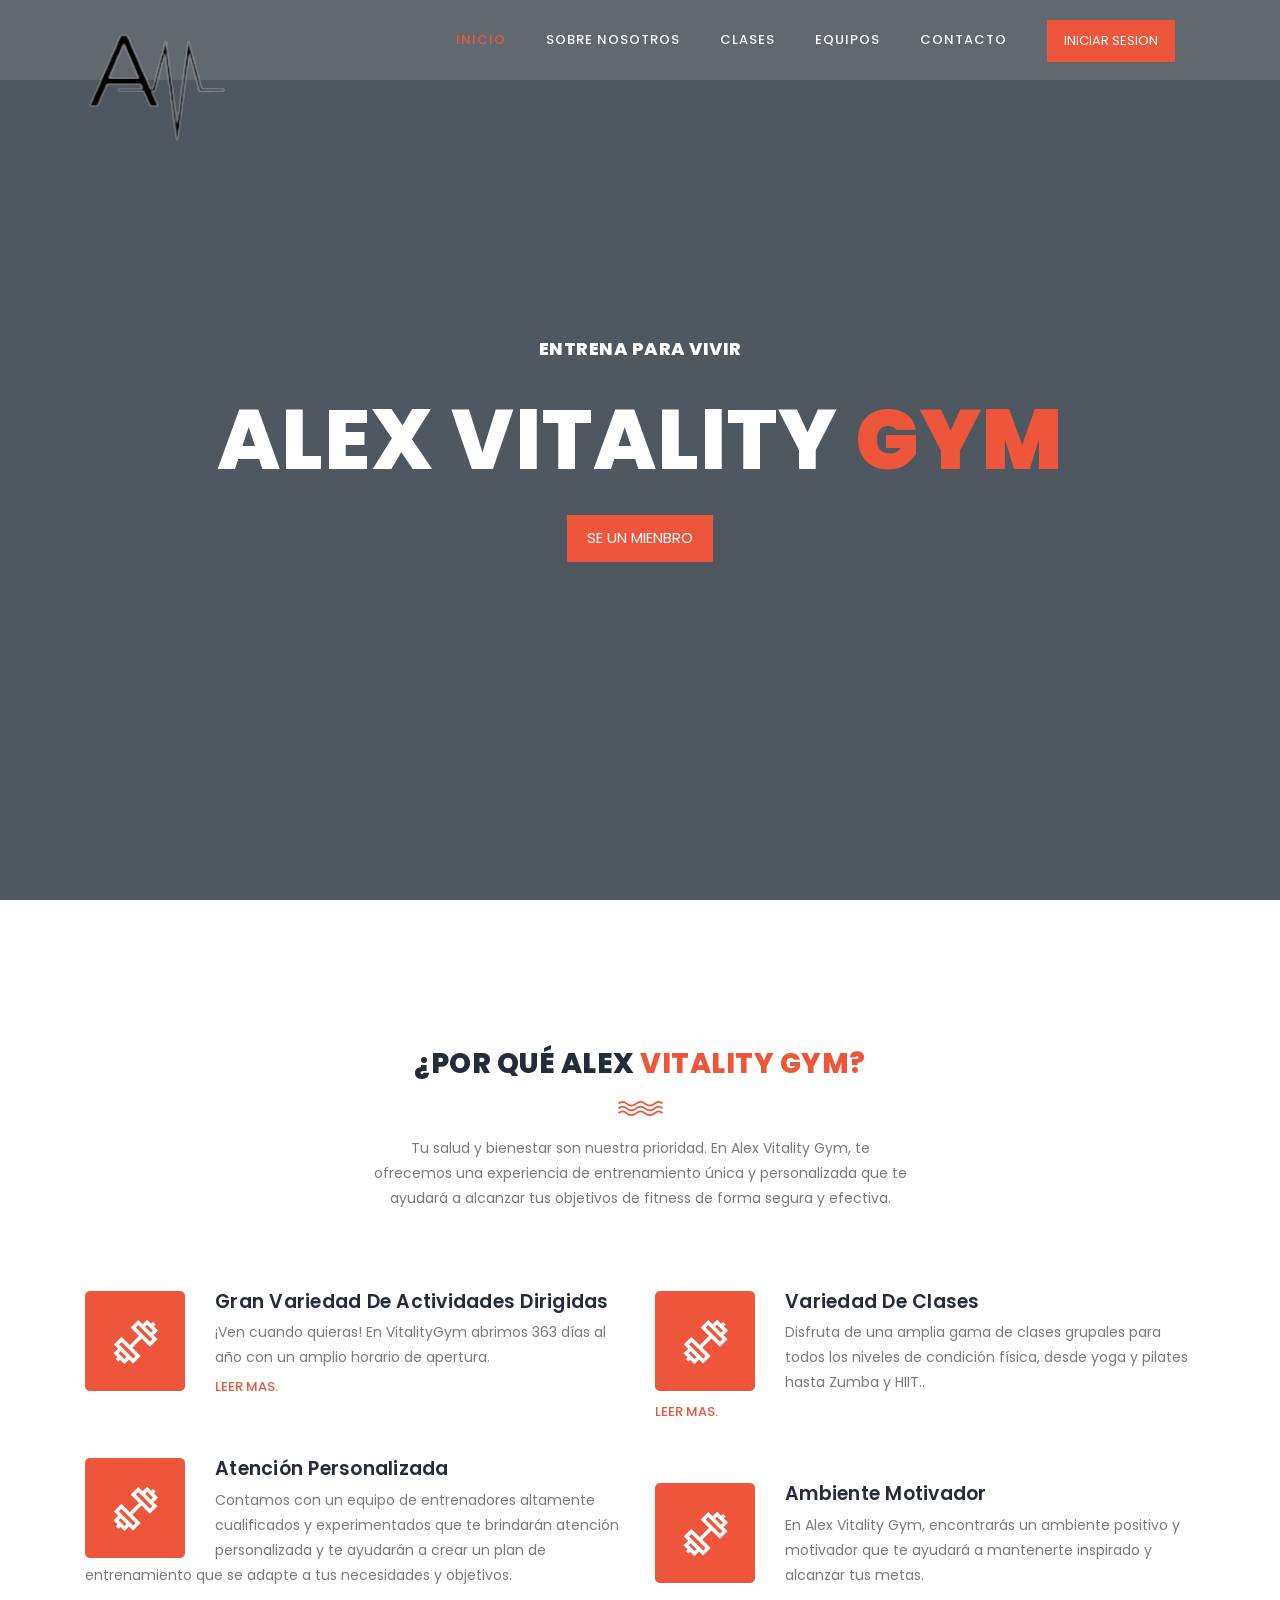
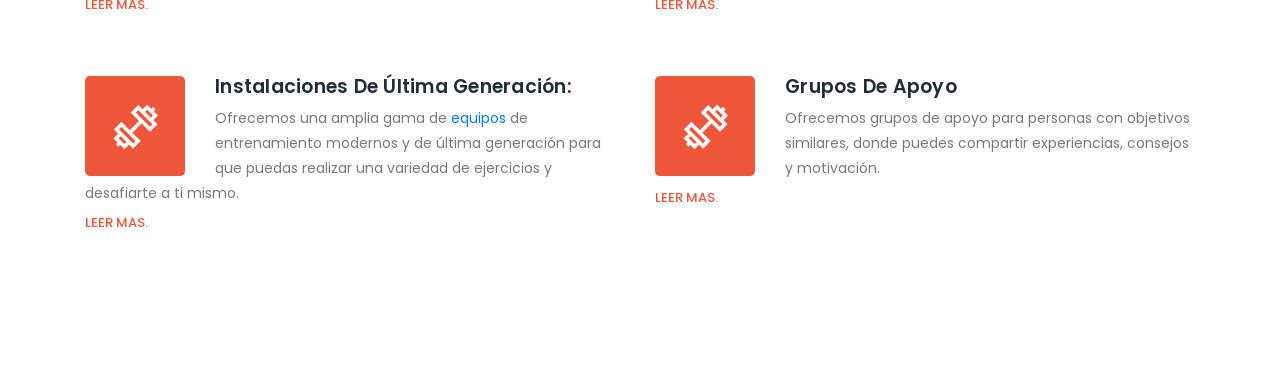
<file: index.html>
<!DOCTYPE html>
<html lang="en">

  <head>

    <meta charset="utf-8">
    <meta name="viewport" content="width=device-width, initial-scale=1, shrink-to-fit=no">
    <meta name="description" content="">
    <meta name="author" content="">
    <link href="https://fonts.googleapis.com/css?family=Poppins:100,100i,200,200i,300,300i,400,400i,500,500i,600,600i,700,700i,800,800i,900,900i&display=swap" rel="stylesheet">

    <title>AlexVitalityGym</title>

    <link rel="stylesheet" type="text/css" href="assets/css/bootstrap.min.css">

    <link rel="stylesheet" type="text/css" href="assets/css/font-awesome.css">

    <link rel="stylesheet" href="assets/css/templatemo-training-studio.css">

    </head>
    
    <body>
    
    <!-- ***** Preloader Start ***** -->
    <div id="js-preloader" class="js-preloader">
      <div class="preloader-inner">
        <span class="dot"></span>
        <div class="dots">
          <span></span>
          <span></span>
          <span></span>
        </div>
      </div>
    </div>
    <!-- ***** Preloader End ***** -->
    
    
    <!-- ***** Header Area Start ***** -->
    <header class="header-area header-sticky">
        <div class="container">
            <div class="row">
                <div class="col-12">
                    <nav class="main-nav">
                        <!-- ***** Logo Start ***** -->
                        <img src="assets/images/logo.png" class="logo w-20" alt="">
                     
                        <ul class="nav">
                            <li class="scroll-to-section"><a href="#top" class="active">Inicio</a></li>
                            <li id="profileButton" class="scroll-to-section" style="display: none;"><a href="userprofile.html">Mi Perfil</a></li>
                            <li class="scroll-to-section"><a href="#features">Sobre nosotros</a></li>
                            <li class="scroll-to-section"><a href="#our-classes">Clases</a></li>
                            <li class="scroll-to-section"><a href="#schedule">Equipos</a></li>
                            <li class="scroll-to-section"><a href="#contact-us">Contacto</a></li> 
                            <li id="loginButton"  class="main-button"><a href="view/login.html">Iniciar sesion</a></li>
                        </ul>        
                        <a class='menu-trigger'>
                            <span>Menu</span>
                        </a>
                        <!-- ***** Menu End ***** -->
                    </nav>
                </div>
            </div>
        </div>
    </header>
    <!-- ***** Header Area End ***** -->

    <!-- ***** Main Banner Area Start ***** -->
    <div class="main-banner" id="top">
        <video autoplay muted loop id="bg-video">
            <source src="assets/images/gym-video.mp4" type="video/mp4" />
        </video>

        <div class="video-overlay header-text">
            <div class="caption">
                <h6>Entrena para vivir</h6>
                <h2>Alex vitality <em>gym</em></h2>
                <div class="main-button scroll-to-section">
                    <a href="#features">Se un mienbro</a>
                </div>
            </div>
        </div>
    </div>
    <!-- ***** Main Banner Area End ***** -->

    <!-- ***** Features Item Start ***** -->
    <section class="section" id="features">
        <div class="container">
            <div class="row">
                <div class="col-lg-6 offset-lg-3">
                    <div class="section-heading">
                        <h2>¿Por qué Alex
                            <em>Vitality Gym?</em></h2>
                        <img src="assets/images/line-dec.png" alt="waves">
                        <p>Tu salud y bienestar son nuestra prioridad. En Alex Vitality Gym, te ofrecemos una experiencia de entrenamiento única y personalizada que te ayudará a alcanzar tus objetivos de fitness de forma segura y efectiva.</p>
                    </div>
                </div>
                <div class="col-lg-6">
                    <ul class="features-items">
                        <li class="feature-item">
                            <div class="left-icon">
                                <img src="assets/images/features-first-icon.png" alt="First One">
                            </div>
                            <div class="right-content">
                                <h4>Gran variedad de actividades dirigidas</h4>
                                <p>¡Ven cuando quieras! En VitalityGym abrimos 363 días al año con un amplio horario de apertura.</p>
                                <a href="#" class="text-button">Leer mas.</a>
                            </div>
                        </li>
                        <li class="feature-item">
                            <div class="left-icon">
                                <img src="assets/images/features-first-icon.png" alt="second one">
                            </div>
                            <div class="right-content">
                                <h4>Atención personalizada</h4>
                                <p>Contamos con un equipo de entrenadores altamente cualificados y experimentados que te brindarán atención personalizada y te ayudarán a crear un plan de entrenamiento que se adapte a tus necesidades y objetivos.</p>
                                <a href="#" class="text-button">Leer mas.</a>
                            </div>
                        </li>
                        <li class="feature-item">
                            <div class="left-icon">
                                <img src="assets/images/features-first-icon.png" alt="third gym training">
                            </div>
                            <div class="right-content">
                                <h4>Instalaciones de última generación:</h4>
                                <p>Ofrecemos una amplia gama de <a rel="nofollow" href="https://www.pexels.com" target="_blank">equipos</a>  de entrenamiento modernos y de última generación para que puedas realizar una variedad de ejercicios y desafiarte a ti mismo.</p>
                                <a href="#" class="text-button">Leer mas.</a>
                            </div>
                        </li>
                    </ul>
                </div>
                <div class="col-lg-6">
                    <ul class="features-items">
                        <li class="feature-item">
                            <div class="left-icon">
                                <img src="assets/images/features-first-icon.png" alt="fourth muscle">
                            </div>
                            <div class="right-content">
                                <h4>Variedad de clases</h4>
                                <p>Disfruta de una amplia gama de clases grupales para todos los niveles de condición física, desde yoga y pilates hasta Zumba y HIIT..</p>
                                <a href="#" class="text-button">Leer mas.</a>
                            </div>
                        </li>
                        <li class="feature-item">
                            <div class="left-icon">
                                <img src="assets/images/features-first-icon.png" alt="training fifth">
                            </div>
                            <div class="right-content">
                                <h4>Ambiente motivador</h4>
                                <p>En Alex Vitality Gym, encontrarás un ambiente positivo y motivador que te ayudará a mantenerte inspirado y alcanzar tus metas.</p>
                                <a href="#" class="text-button">Leer mas.</a>
                            </div>
                        </li>
                        <li class="feature-item">
                            <div class="left-icon">
                                <img src="assets/images/features-first-icon.png" alt="gym training">
                            </div>
                            <div class="right-content">
                                <h4>Grupos de apoyo</h4>
                                <p>Ofrecemos grupos de apoyo para personas con objetivos similares, donde puedes compartir experiencias, consejos y motivación.</p>
                                <a href="#" class="text-button">Leer mas.</a>
                            </div>
                        </li>
                    </ul>
                </div>
            </div>
        </div>
    </section>
    <!-- ***** Features Item End ***** -->


    <!-- jQuery -->
    <script src="assets/js/jquery-2.1.0.min.js"></script>

    <!-- Bootstrap -->
    <script src="assets/js/popper.js"></script>
    <script src="assets/js/bootstrap.min.js"></script>

    <!-- Plugins -->
    <script src="assets/js/scrollreveal.min.js"></script>
    <script src="assets/js/waypoints.min.js"></script>
    <script src="assets/js/jquery.counterup.min.js"></script>
    <script src="assets/js/imgfix.min.js"></script> 
    <script src="assets/js/mixitup.js"></script> 
    <script src="assets/js/accordions.js"></script>
    
    <!-- Global Init -->
    <script src="assets/js/custom.js"></script>
    <script>
        document.addEventListener('DOMContentLoaded', function () {
            // Verifica si el usuario está registrado
            const usuarioRegistrado = localStorage.getItem('usuarioRegistrado');
        
            if (usuarioRegistrado === 'true') {
                // Usuario registrado, muestra el botón "Mi Perfil"
                document.getElementById('profileButton').style.display = 'block';
                document.getElementById('loginButton').style.display = 'none';

            }
        });
    </script>
  </body>
</html>
</file>
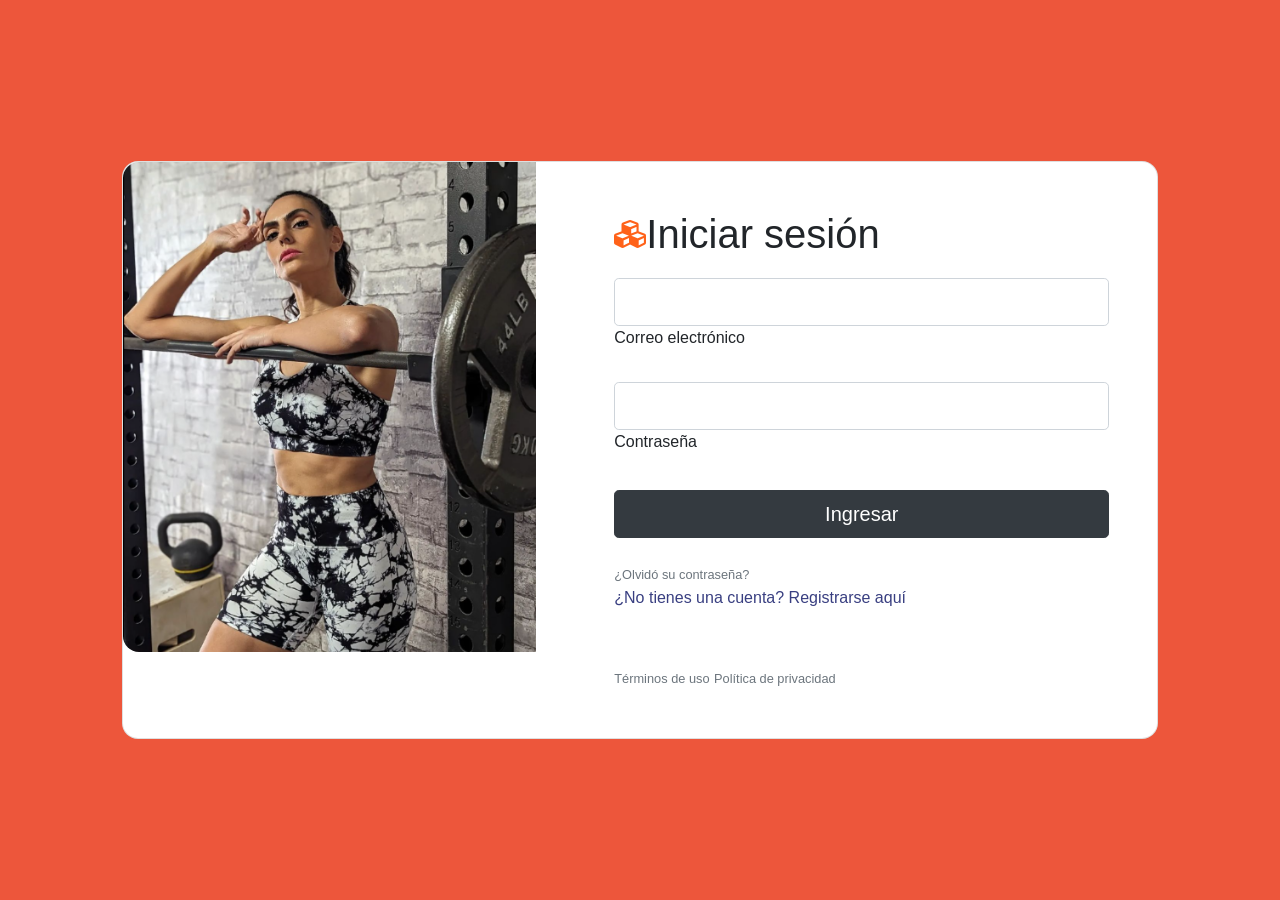
<file: view/login.html>
<!DOCTYPE html>
<html lang="en">
<head>
    <meta charset="UTF-8">
    <meta name="viewport" content="width=device-width, initial-scale=1.0">
    <link rel="stylesheet" type="text/css" href="../assets/css/bootstrap.min.css">

    <!-- Asegúrate de tener la librería Font Awesome cargada -->
    <link rel="stylesheet" href="https://cdnjs.cloudflare.com/ajax/libs/font-awesome/5.15.2/css/all.min.css">
    <title>Iniciar sesión</title>
</head>
<body>
  <section class="vh-100" style="background-color: #ed563b;">
      <div class="container-fluid py-5 h-100">
          <div class="row d-flex justify-content-center align-items-center h-100">
              <div class="col col-xl-10">
                  <div class="card" style="border-radius: 1rem;">
                      <div class="row g-0">
                          <div class="col-md-6 col-lg-5 d-none d-md-block">
                              <img src="../assets/images/login.png" alt="login form" class="img-fluid" style="border-radius: 1rem 0 0 1rem;" />
                          </div>
                          <div class="col-md-6 col-lg-7 d-flex align-items-center">
                              <div class="card-body p-4 p-lg-5 text-black">
                                <form id="loginForm" action="/login" method="post">

                                      <div class="d-flex align-items-center mb-3 pb-1">
                                          <i class="fas fa-cubes fa-2x me-3" style="color: #ff6219;"></i>
                                          <span class="h1 fw-bold mb-0">Iniciar sesión</span>
                                      </div>

                                      <div class="form-outline mb-4">
                                        <input type="email" class="form-control form-control-lg" name="correo" />
                                          <label class="form-label" >Correo electrónico</label>
                                      </div>

                                      <div class="form-outline mb-4">
                                        <input type="password"  class="form-control form-control-lg" name="contrasena" />
                                          <label class="form-label" >Contraseña</label>
                                      </div>
                                      <div class="pt-1 mb-4">
                                        <button class="btn btn-dark btn-lg btn-block" type="submit">Ingresar</button>
                                    </div>

                                    <!-- Mostrar mensajes de error -->
                                    <div id="errorMessageContainer">
                                        <p id="errorMessage" style="color: red;"></p>
                                    </div>

                                    <a class="small text-muted" href="#!">¿Olvidó su contraseña?</a>
                                    <p class="mb-5 pb-lg-2" style="color: #393f81;">¿No tienes una cuenta? <a href="./register.html" style="color: #393f81;">Registrarse aquí </a></p>
                                    <a href="#!" class="small text-muted">Términos de uso</a>
                                    <a href="#!" class="small text-muted">Política de privacidad</a>
                                  </form>
                              </div>
                          </div>
                      </div>
                  </div>
              </div>
          </div>
      </div>
  </section>

  <!-- Mueve el script al final del cuerpo del documento -->

    <!-- Mueve el script al final del cuerpo del documento -->
    <!-- Mueve el script al final del cuerpo del documento -->
    <script>
        const form = document.getElementById('loginForm');
        const errorMessageElement = document.getElementById('errorMessage');
        const errorMessageContainer = document.getElementById('errorMessageContainer');

        form.addEventListener('submit', function (event) {
            event.preventDefault();

            const formData = new FormData(form);


            fetch('/login', {
                method: 'POST',
                body: new URLSearchParams(formData),
                headers: {
                    'Content-Type': 'application/x-www-form-urlencoded',
                },
            })
            .then(function(response) {
                if (response.ok) {
                    // Usuario autenticado correctamente
                    window.location.href = '../index.html'; // Redirige a la página principal
                    localStorage.setItem('usuarioRegistrado', 'true');
                } else {
                    // Muestra el mensaje de error en el área designada
                    return response.json(); // Espera un objeto JSON en lugar de texto
                }
            })
            .then(function(errorObject) {
                if (errorObject && errorObject.error) {
                    errorMessageElement.innerText = errorObject.error;
                    errorMessageContainer.style.display = 'block'; // Muestra el contenedor de mensaje de error
                }
            })
            .catch(function(error) {
                console.error('Error en la solicitud:', error);
            });

        });
    </script>

</body>
</html>
</file>
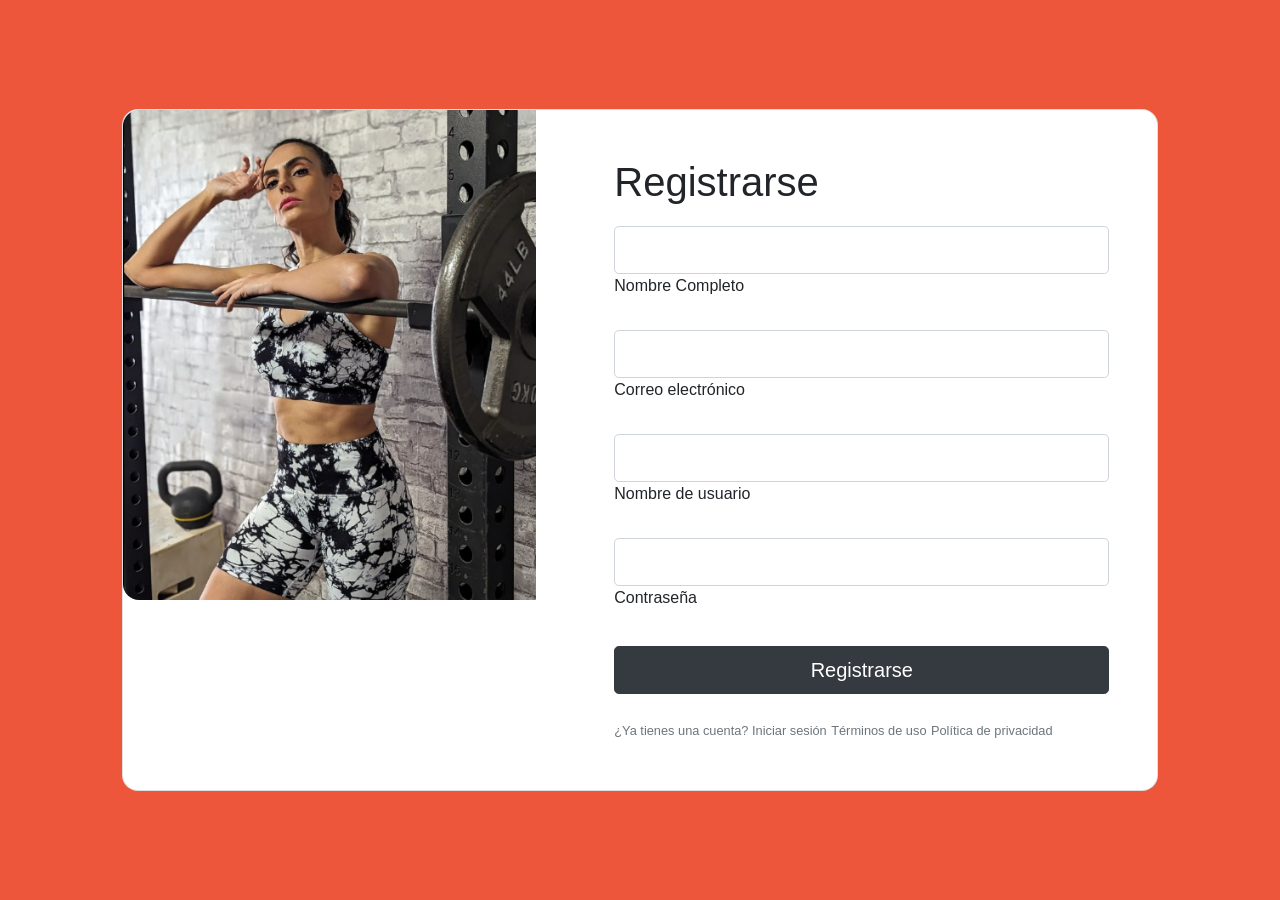
<file: view/register.html>
<!DOCTYPE html>
<html lang="en">
<head>
    <meta charset="UTF-8">
    <meta name="viewport" content="width=device-width, initial-scale=1.0">
    <link rel="stylesheet" type="text/css" href="../assets/css/bootstrap.min.css">
    <link rel="stylesheet" href="../assets/css/register.css">
    <title>Registro</title>
</head>
<body>
    <section class="vh-100" style="background-color: #ed563b;">
        <div class="container-fluid py-5 h-100">
            <div class="row d-flex justify-content-center align-items-center h-100">
                <div class="col col-xl-10">
                    <div class="card" style="border-radius: 1rem;">
                        <div class="row g-0">
                            <div class="col-md-6 col-lg-5 d-none d-md-block">
                                <img src="/assets/images/login.png" alt="login form" class="img-fluid" style="border-radius: 1rem 0 0 1rem;" />
                            </div>
                            <div class="col-md-6 col-lg-7 d-flex align-items-center">
                                <div class="card-body p-4 p-lg-5 text-black">
                                    <form id="registroForm" action="/register" method="post">
                                        <div class="d-flex align-items-center mb-3 pb-1">
                                            <i class="fas fa-cubes fa-2x me-3" style="color: #ff6219;"></i>
                                            <span class="h1 fw-bold mb-0">Registrarse</span>
                                        </div>
                                        <div class="form-outline mb-4">
                                            <input type="text" id="nombreCompleto" class="form-control form-control-lg" name="nombreCompleto" />
                                            <label class="form-label" for="nombreCompleto">Nombre Completo</label>
                                        </div>
                                        <div class="form-outline mb-4">
                                            <input type="email" id="correo" class="form-control form-control-lg" name="correo" />
                                            <label class="form-label" for="correo">Correo electrónico</label>
                                        </div>
                                        <div class="form-outline mb-4">
                                            <input type="text" id="usuario" class="form-control form-control-lg" name="usuario" />
                                            <label class="form-label" for="usuario">Nombre de usuario</label>
                                        </div>
                                        <div class="form-outline mb-4">
                                            <input type="password" id="contrasena" class="form-control form-control-lg" name="contrasena" />
                                            <label class="form-label" for="contrasena">Contraseña</label>
                                        </div>
                                        <div class="pt-1 mb-4">
                                            <button class="btn btn-dark btn-lg btn-block" type="submit">Registrarse</button>
                                        </div>
                                        <a class="small text-muted" href="#!">¿Ya tienes una cuenta? Iniciar sesión</a>
                                        <a href="#!" class="small text-muted">Términos de uso</a>
                                        <a href="#!" class="small text-muted">Política de privacidad</a>
                                    </form>
                                </div>
                            </div>
                        </div>
                    </div>
                </div>
            </div>
        </div>
    </section>


    <script>
        document.addEventListener('DOMContentLoaded', function () {
            const form = document.getElementById('registroForm');

            form.addEventListener('submit', function (event) {
                const errorMessages = document.querySelectorAll('.error-message');
                errorMessages.forEach(message => message.textContent = '');

                // Validar nombre completo
                const nombreCompletoInput = document.getElementById('nombreCompleto');
                if (nombreCompletoInput.value.trim() === '') {
                    displayErrorMessage(nombreCompletoInput, 'Por favor, ingresa tu nombre completo.');
                    event.preventDefault();
                    return;
                }

                // Validar correo electrónico
                const correoInput = document.getElementById('correo');
                const correoRegex = /^[^\s@]+@[^\s@]+\.[^\s@]+$/;
                if (!correoRegex.test(correoInput.value)) {
                    displayErrorMessage(correoInput, 'Por favor, ingresa un correo electrónico válido.');
                    event.preventDefault();
                    return;
                }

                // Validar nombre de usuario
                const usuarioInput = document.getElementById('usuario');
                if (usuarioInput.value.trim() === '') {
                    displayErrorMessage(usuarioInput, 'Por favor, ingresa un nombre de usuario.');
                    event.preventDefault();
                    return;
                }

                // Validar contraseña
                const contrasenaInput = document.getElementById('contrasena');
                if (contrasenaInput.value.trim() === '') {
                    displayErrorMessage(contrasenaInput, 'Por favor, ingresa una contraseña.');
                    event.preventDefault();
                    return;
                }
            });

            function displayErrorMessage(inputElement, errorMessage) {
                // Crear un elemento de mensaje de error
                const messageElement = document.createElement('div');
                messageElement.textContent = errorMessage;
                messageElement.classList.add('error-message');

                // Insertar el mensaje de error después del campo de entrada
                inputElement.parentNode.insertBefore(messageElement, inputElement.nextSibling);
            }


            document.getElementById('registroForm').addEventListener('submit', function (event) {
                console.log('Formulario de registro enviado');
                // Lógica de validación y envío de datos
            });
        });
    </script>
</body>
</html>
</file>
<file: assets/css/templatemo-training-studio.css>
/*

TemplateMo 548 Training Studio

https://templatemo.com/tm-548-training-studio

*/

/* ---------------------------------------------
Table of contents
------------------------------------------------
01. font & reset css
02. reset
03. global styles
04. header
05. banner
06. features
07. testimonials
08. contact
09. footer
10. preloader
11. search
12. portfolio

--------------------------------------------- */
/* 
---------------------------------------------
font & reset css
--------------------------------------------- 
*/
@import url("https://fonts.googleapis.com/css?family=Poppins:100,100i,200,200i,300,300i,400,400i,500,500i,600,600i,700,700i,800,800i,900,900i");
/* 
---------------------------------------------
reset
--------------------------------------------- 
*/
html, body, div, span, applet, object, iframe, h1, h2, h3, h4, h5, h6, p, blockquote, div
pre, a, abbr, acronym, address, big, cite, code, del, dfn, em, font, img, ins, kbd, q,
s, samp, small, strike, strong, sub, sup, tt, var, b, u, i, center, dl, dt, dd, ol, ul, li,
figure, header, nav, section, article, aside, footer, figcaption {
  margin: 0;
  padding: 0;
  border: 0;
  outline: 0;
}

.clearfix:after {
  content: ".";
  display: block;
  clear: both;
  visibility: hidden;
  line-height: 0;
  height: 0;
}

.clearfix {
  display: inline-block;
}

html[xmlns] .clearfix {
  display: block;
}

* html .clearfix {
  height: 1%;
}

ul, li {
  padding: 0;
  margin: 0;
  list-style: none;
}

header, nav, section, article, aside, footer, hgroup {
  display: block;
}

* {
  box-sizing: border-box;
}

html, body {
  font-family: 'Poppins', sans-serif;
  font-weight: 400;
  background-color: #fff;
  font-size: 16px;
  -ms-text-size-adjust: 100%;
  -webkit-font-smoothing: antialiased;
  -moz-osx-font-smoothing: grayscale;
}

a {
  text-decoration: none !important;
}

h1, h2, h3, h4, h5, h6 {
  margin-top: 0px;
  margin-bottom: 0px;
}

ul {
  margin-bottom: 0px;
}

p {
  font-size: 14px;
  line-height: 25px;
  color: #7a7a7a;
}

/* 
---------------------------------------------
global styles
--------------------------------------------- 
*/
html,
body {
  background: #fff;
  font-family: 'Poppins', sans-serif;
}

::selection {
  background: #ed563b;
  color: #fff;
}

::-moz-selection {
  background: #ed563b;
  color: #fff;
}

@media (max-width: 991px) {
  html, body {
    overflow-x: hidden;
  }
  .mobile-top-fix {
    margin-top: 30px;
    margin-bottom: 0px;
  }
  .mobile-bottom-fix {
    margin-bottom: 30px;
  }
  .mobile-bottom-fix-big {
    margin-bottom: 60px;
  }
}

.section-heading {
  text-align: center;
  margin-top: 140px;
  margin-bottom: 80px;
}

.section-heading h2 {
  font-size: 28px;
  font-weight: 800;
  color: #232d39;
  text-transform: uppercase;
  letter-spacing: 0.5px;
  margin-top: 0px;
  margin-bottom: 0px;
}

.section-heading h2 em {
  font-style: normal;
  color: #ed563b;
}

.section-heading img {
  margin: 20px auto;
}

.dark-bg h2 {
  color: #fff;
}

.dark-bg p {
  color: #fff;
}

.main-button a {
  display: inline-block;
  font-size: 15px;
  padding: 12px 20px;
  background-color: #ed563b;
  color: #fff;
  text-align: center;
  font-weight: 400;
  text-transform: uppercase;
  transition: all .3s;
}

.main-button a:hover {
  background-color: #f9735b;
}


/* 
---------------------------------------------
header
--------------------------------------------- 
*/

.background-header {
  background: rgba(250,250,250,0.99) !important;
  height: 80px!important;
  position: fixed!important;
  top: 0px;
  left: 0px;
  right: 0px;
  box-shadow: 0px 0px 10px rgba(0,0,0,0.15)!important;
}

.background-header .logo,
.background-header .main-nav .nav li a {
  color: #232d39!important;
}

.background-header .main-nav .nav li:last-child a {
  color: #fff !important;
}

.background-header .main-nav .nav li:last-child a:hover {
  color: #fff!important;
}

.background-header .main-nav .nav li:hover a {
  color: #ed563b!important;
}

.background-header .nav li a.active {
  color: #ed563b!important;
}

.header-area {
  position: absolute;
  top: 0px;
  left: 0px;
  right: 0px;
  z-index: 100;
  height: 80px;
  background: rgba(250,250,250,0.1);
  -webkit-transition: all .5s ease 0s;
  -moz-transition: all .5s ease 0s;
  -o-transition: all .5s ease 0s;
  transition: all .5s ease 0s;
}

.header-area .main-nav {
  min-height: 80px;
  background: transparent;
}

.header-area .main-nav .logo {
  line-height: 80px;
  color: #fff;
  font-size: 32px;
  font-weight: 800;
  text-transform: uppercase;
  float: left;
  -webkit-transition: all 0.3s ease 0s;
  -moz-transition: all 0.3s ease 0s;
  -o-transition: all 0.3s ease 0s;
  transition: all 0.3s ease 0s;
}

.header-area .main-nav .logo em {
  font-style: normal;
  color: #ed563b;
  font-weight: 900;
}

.header-area .main-nav .nav {
  float: right;
  margin-top: 27px;
  margin-right: 0px;
  background-color: transparent;
  -webkit-transition: all 0.3s ease 0s;
  -moz-transition: all 0.3s ease 0s;
  -o-transition: all 0.3s ease 0s;
  transition: all 0.3s ease 0s;
  position: relative;
  z-index: 999;
}

.header-area .main-nav .nav li {
  padding-left: 20px;
  padding-right: 20px;
}

.header-area .main-nav .nav li a {
  display: block;
  font-weight: 500;
  font-size: 13px;
  color: #7a7a7a;
  text-transform: uppercase;
  -webkit-transition: all 0.3s ease 0s;
  -moz-transition: all 0.3s ease 0s;
  -o-transition: all 0.3s ease 0s;
  transition: all 0.3s ease 0s;
  height: 40px;
  line-height: 40px;
  border: transparent;
  letter-spacing: 1px;
}

.header-area .main-nav .nav li a {
  color: #fff;
}

.header-area .main-nav .nav li:last-child a {
  display: inline-block;
  font-size: 13px;
  padding: 11px 17px;
  background-color: #ed563b;
  color: #fff;
  text-align: center;
  font-weight: 400;
  letter-spacing: 0px;
  text-transform: uppercase;
  transition: all .3s;
  height: auto;
  line-height: 20px;
}

.header-area .main-nav .nav li:last-child a:hover {
  background-color: #f9735b;
  opacity: 1;
}

.header-area .main-nav .nav li:hover a,
.header-area .main-nav .nav li a.active {
  color: #ed563b!important;
  opacity: 1;
}

.background-header .main-nav .nav li:hover a,
.background-header .main-nav .nav li a.active {
  color: #ed563b!important;
  opacity: 1;
}

.header-area .main-nav .menu-trigger {
  cursor: pointer;
  display: block;
  position: absolute;
  top: 23px;
  width: 32px;
  height: 40px;
  text-indent: -9999em;
  z-index: 99;
  right: 40px;
  display: none;
}

.header-area .main-nav .menu-trigger span,
.header-area .main-nav .menu-trigger span:before,
.header-area .main-nav .menu-trigger span:after {
  -moz-transition: all 0.4s;
  -o-transition: all 0.4s;
  -webkit-transition: all 0.4s;
  transition: all 0.4s;
  background-color: #1e1e1e;
  display: block;
  position: absolute;
  width: 30px;
  height: 2px;
  left: 0;
}

.background-header .main-nav .menu-trigger span,
.background-header .main-nav .menu-trigger span:before,
.background-header .main-nav .menu-trigger span:after {
  background-color: #1e1e1e;
}

.header-area .main-nav .menu-trigger span:before,
.header-area .main-nav .menu-trigger span:after {
  -moz-transition: all 0.4s;
  -o-transition: all 0.4s;
  -webkit-transition: all 0.4s;
  transition: all 0.4s;
  background-color: #1e1e1e;
  display: block;
  position: absolute;
  width: 30px;
  height: 2px;
  left: 0;
  width: 75%;
}

.background-header .main-nav .menu-trigger span:before,
.background-header .main-nav .menu-trigger span:after {
  background-color: #1e1e1e;
}

.header-area .main-nav .menu-trigger span:before,
.header-area .main-nav .menu-trigger span:after {
  content: "";
}

.header-area .main-nav .menu-trigger span {
  top: 16px;
}

.header-area .main-nav .menu-trigger span:before {
  -moz-transform-origin: 33% 100%;
  -ms-transform-origin: 33% 100%;
  -webkit-transform-origin: 33% 100%;
  transform-origin: 33% 100%;
  top: -10px;
  z-index: 10;
}

.header-area .main-nav .menu-trigger span:after {
  -moz-transform-origin: 33% 0;
  -ms-transform-origin: 33% 0;
  -webkit-transform-origin: 33% 0;
  transform-origin: 33% 0;
  top: 10px;
}

.header-area .main-nav .menu-trigger.active span,
.header-area .main-nav .menu-trigger.active span:before,
.header-area .main-nav .menu-trigger.active span:after {
  background-color: transparent;
  width: 100%;
}

.header-area .main-nav .menu-trigger.active span:before {
  -moz-transform: translateY(6px) translateX(1px) rotate(45deg);
  -ms-transform: translateY(6px) translateX(1px) rotate(45deg);
  -webkit-transform: translateY(6px) translateX(1px) rotate(45deg);
  transform: translateY(6px) translateX(1px) rotate(45deg);
  background-color: #1e1e1e;
}

.background-header .main-nav .menu-trigger.active span:before {
  background-color: #1e1e1e;
}

.header-area .main-nav .menu-trigger.active span:after {
  -moz-transform: translateY(-6px) translateX(1px) rotate(-45deg);
  -ms-transform: translateY(-6px) translateX(1px) rotate(-45deg);
  -webkit-transform: translateY(-6px) translateX(1px) rotate(-45deg);
  transform: translateY(-6px) translateX(1px) rotate(-45deg);
  background-color: #1e1e1e;
}

.background-header .main-nav .menu-trigger.active span:after {
  background-color: #1e1e1e;
}

.header-area.header-sticky {
  min-height: 80px;
}

.header-area.header-sticky .nav {
  margin-top: 20px !important;
}

.header-area.header-sticky .nav li a.active {
  color: #ed563b;
}

@media (max-width: 1200px) {
  .header-area .main-nav .nav li {
    padding-left: 12px;
    padding-right: 12px;
  }
  .header-area .main-nav:before {
    display: none;
  }
}

@media (max-width: 767px) {
  .header-area .main-nav .logo {
    color: #1e1e1e;
  }
  .header-area.header-sticky .nav li a:hover,
  .header-area.header-sticky .nav li a.active {
    color: #ed563b!important;
    opacity: 1;
  }
  .header-area {
    background-color: #f7f7f7;
    padding: 0px 15px;
    height: 80px;
    box-shadow: none;
    text-align: center;
  }
  .header-area .container {
    padding: 0px;
  }
  .header-area .logo {
    margin-left: 30px;
  }
  .header-area .menu-trigger {
    display: block !important;
  }
  .header-area .main-nav {
    overflow: hidden;
  }
  .header-area .main-nav .nav {
    float: none;
    width: 100%;
    display: none;
    -webkit-transition: all 0s ease 0s;
    -moz-transition: all 0s ease 0s;
    -o-transition: all 0s ease 0s;
    transition: all 0s ease 0s;
    margin-left: 0px;
  }
  .header-area .main-nav .nav li:first-child {
    border-top: 1px solid #eee;
  }
  .header-area .main-nav .nav li:last-child {
    width: 100%;
    background-color: #ed563b;
    color: #fff;
  }
  .header-area .main-nav .nav li:last-child a {
    background-color: #ed563b!important;
  }
  .header-area .main-nav .nav li:last-child a:hover,
  .header-area .main-nav .nav li:last-child:hover a {
    background-color: #ed563b!important;
    color: #fff!important;
  }
  .header-area.header-sticky .nav {
    margin-top: 80px !important;
  }
  .header-area .main-nav .nav li {
    width: 100%;
    background: #fff;
    border-bottom: 1px solid #eee;
    padding-left: 0px !important;
    padding-right: 0px !important;
  }
  .header-area .main-nav .nav li a {
    height: 50px !important;
    line-height: 50px !important;
    padding: 0px !important;
    border: none !important;
    background: #f7f7f7 !important;
    color: #232d39 !important;
  }
  .header-area .main-nav .nav li:last-child a {
    color: #fff!important;
  }
  .header-area .main-nav .nav li a:hover {
    background: #eee !important;
    color: #ed563b!important;
  }
  .header-area .main-nav .nav li.submenu ul {
    position: relative;
    visibility: inherit;
    opacity: 1;
    z-index: 1;
    transform: translateY(0%);
    transition-delay: 0s, 0s, 0.3s;
    top: 0px;
    width: 100%;
    box-shadow: none;
    height: 0px;
  }
  .header-area .main-nav .nav li.submenu ul li a {
    font-size: 12px;
    font-weight: 400;
  }
  .header-area .main-nav .nav li.submenu ul li a:hover:before {
    width: 0px;
  }
  .header-area .main-nav .nav li.submenu ul.active {
    height: auto !important;
  }
  .header-area .main-nav .nav li.submenu:after {
    color: #3B566E;
    right: 25px;
    font-size: 14px;
    top: 15px;
  }
  .header-area .main-nav .nav li.submenu:hover ul, .header-area .main-nav .nav li.submenu:focus ul {
    height: 0px;
  }
}

@media (min-width: 767px) {
  .header-area .main-nav .nav {
    display: flex !important;
  }
}


/* 
---------------------------------------------
banner
--------------------------------------------- 
*/

.main-banner {
  position: relative;
}

#bg-video {
    min-width: 100%;
    min-height: 100vh;
    max-width: 100%;
    max-height: 100vh;
    object-fit: cover;
    z-index: -1;
}

#bg-video::-webkit-media-controls {
    display: none !important;
}

.video-overlay {
    position: absolute;
    background-color: rgba(35,45,57,0.8);
    top: 0;
    left: 0;
    bottom: 7px;
    width: 100%;
}

.main-banner .caption {
  text-align: center;
  position: absolute;
  width: 80%;
  left: 50%;
  top: 50%;
  transform: translate(-50%,-50%);
}

.main-banner .caption h6 {
  margin-top: 0px;
  font-size: 18px;
  text-transform: uppercase;
  font-weight: 800;
  color: #fff;
  letter-spacing: 0.5px;
}

.main-banner .caption h2 {
  margin-top: 30px;
  margin-bottom: 25px;
  font-size: 84px;
  text-transform: uppercase;
  font-weight: 800;
  color: #fff;
  letter-spacing: 1px;
}

.main-banner .caption h2 em {
  font-style: normal;
  color: #ed563b;
  font-weight: 900;
}


/*
---------------------------------------------
features
---------------------------------------------
*/

#features {
  margin-bottom: 80px;
}

.feature-item {
  display: inline-block;
  margin-bottom: 60px;
}

.feature-item .left-icon img {
  float: left;
  margin-right: 30px;
}

.feature-item .right-content {
  display: inline;
}

.feature-item .right-content h4 {
  margin-top: 0px;
  margin-bottom:  7px;
  letter-spacing: 0.25px;
  color: #232d39;
  font-size: 19px;
  font-weight: 600;
  text-transform: capitalize;
}

.feature-item .right-content a.text-button {
  margin-top: 7px;
  display: inline-block;
  font-size: 13px;
  text-transform: uppercase;
  color: #ed563b;
  font-weight: 500;
}

/*
---------------------------------------------
subscribe
---------------------------------------------
*/

#call-to-action {
  padding: 120px 0px;
  background-image: url(../images/cta-bg.jpg);
  background-position: center center;
  background-repeat: no-repeat;
  background-size: cover;
  text-align: center;
}

.cta-content h2 {
  font-size: 36px;
  text-transform: uppercase;
  font-weight: 800;
  color: #fff;
  letter-spacing: 1px;
}

.cta-content h2 em {
  font-style: normal;
  color: #ed563b;
}

.cta-content p {
  font-size: 16px;
  color: #fff;
  margin: 15px 0px 25px 0px;
}



/*
--------------------------------------------
Our Classes
--------------------------------------------
*/

#our-classes {
  margin-bottom: 140px;
}

#tabs ul {
  margin: 0;
  padding: 0;
}
#tabs ul li {
  margin-bottom: 30px;
  display: inline-block;
  width: 100%;
}
#tabs ul li:last-child {
  margin-bottom: 0px;
}
#tabs ul li a {
  text-transform: capitalize;
  width: 100%;
  padding: 30px 30px;
  display: inline-block;
  background-color: #fff;
  box-shadow: 0px 0px 15px rgba(0,0,0,0.1);
  border-radius: 5px;
  font-size: 19px;
  color: #232d39;
  letter-spacing: 0.5px;
  font-weight: 600;
  transition: all 0.3s;
}
#tabs .main-rounded-button a {
  text-align: center;
  padding: 20px 30px;
  width: 100%;
  border-radius: 5px;
  display: inline-block;
  box-shadow: 0px 0px 15px rgba(0,0,0,0.1);
  color: #fff;
  font-size: 19px;
  letter-spacing: 0.5px;
  font-weight: 600;
  background-color: #ed563b;
}
#tabs .main-rounded-button a:hover {
  background-color: #f9735b;
}
#tabs ul li a img {
  max-width: 100%;
  margin-right: 20px;
}
#tabs ul .ui-tabs-active span {
  background: #faf5b2;
  border: #faf5b2;
  line-height: 90px;
  border-bottom: none;
}
#tabs ul .ui-tabs-active a {
  color: #ed563b;
}
#tabs ul .ui-tabs-active span {
  color: #1e1e1e;
}
.tabs-content {
  margin-left: 30px;
  text-align: left;
  display: inline-block;
  transition: all 0.3s;
}
.tabs-content img {
  max-width: 100%;
  overflow: hidden;
  border-radius: 5px;
}
.tabs-content h4 {
  font-size: 23px;
  font-weight: 700;
  color: #232d39;
  letter-spacing: 0.5px;
  margin-bottom: 20px;
  margin-top: 30px;
}
.tabs-content p {
  font-size: 14px;
  color: #7a7a7a;
  margin-bottom: 28px;
}


/* 
---------------------------------------------
schedule
--------------------------------------------- 
*/

#schedule {
  padding: 0px 0px 140px 0px;
  background-image: url(../images/schedule-bg.jpg);
  background-position: center center;
  background-repeat: no-repeat;
  background-size: cover;
}

#schedule table {
  width: 100%;
  text-align: center;
  border: 1px solid #fff;
}

#schedule table tbody {
  border-top: 1px solid #fff; 
}

#schedule table tbody tr {
  border-bottom: 1px solid #fff;
}

#schedule table tbody tr td {
  border-right: 1px solid #fff;
  height: 100px;
}

#schedule table tr td {
  color: #fff;
  font-size: 13px;
  text-transform: capitalize;
  font-weight: 500;
  letter-spacing: 0.25px;
}

.schedule-table.filtering .ts-item {
    opacity: 0;
    transition: all 0.5s;
}

.schedule-table.filtering .ts-item.show {
    opacity: 1;
    transition: all 0.5s;
}

#schedule .filters {
  margin-bottom: 40px;
}
#schedule .filters ul {
  padding: 0;
  text-align: center;
}
#schedule .filters ul li {
  list-style: none;
  display: inline;
  cursor: pointer;
  position: relative;
  margin-right: 10px;
  font-size: 15px;
  font-weight: 500;
  color: #fff;
  text-transform: capitalize;
  -webkit-transition: all 0.3s ease-in-out;
  -moz-transition: all 0.3s ease-in-out;
  -o-transition: all 0.3s ease-in-out;
  -ms-transition: all 0.3s ease-in-out;
  transition: all 0.3s ease-in-out;
}
#schedule .filters ul li:after {
  content: "/";
  margin-left: 10px;
  color: #fff;
}
#schedule .filters ul li:last-child {
  margin-right: 0px;
}
#schedule .filters ul li:last-child::after {
  display: none;
}
#schedule .filters ul li.active,
#schedule .filters ul li:hover {
  color: #ed563b;
}
#schedule .filters-content {
  margin-top: 50px;
}
#schedule .filters-content .show {
  opacity: 1;
  visibility: visible;
  transition: all 350ms;
}
#schedule .filters-content .hide {
  opacity: 0;
  visibility: hidden;
  transition: all 350ms;
}


/* 
---------------------------------------------
trainers
--------------------------------------------- 
*/

#trainers .trainer-item {
  background-color: #fff;
  border-radius: 5px;
  box-shadow: 0px 0px 15px rgba(0,0,0,0.1);
  padding: 40px;
}

#trainers .trainer-item img {
  width: 100%;
  border-radius: 5px;
}

#trainers .trainer-item span {
  font-size: 13px;
  font-weight: 500;
  color: #ed563b;
  display: inline-block;
  margin-top: 25px;
  margin-bottom: 10px;
}

#trainers .trainer-item h4 {
  font-size: 19px;
  font-weight: 600;
  color: #232d39;
  letter-spacing: 0.5px;
  margin-bottom: 18px;
}

#trainers .trainer-item p {
  margin-bottom: 20px;
}

#trainers .trainer-item ul.social-icons li {
  display: inline-block;
  margin-right: 12px;
}

#trainers .trainer-item ul.social-icons li:last-child {
  margin-right: 0px;
}

#trainers .trainer-item ul.social-icons li a {
  color: #232d39;
  transition: all .3s;
}

#trainers .trainer-item ul.social-icons li a:hover {
  color: #ed563b;
}


/* 
---------------------------------------------
contact
--------------------------------------------- 
*/

#contact-us {
  margin-top: 140px;
}

#contact-us .container-fluid .col-lg-6 {
  padding: 0px;
}

#contact-us .contact-form {
  padding: 80px;
  background-image: url(../images/contact-bg.jpg);
  background-position: center center;
  background-repeat: no-repeat;
  background-size: cover;
}

#contact-us .contact-form #contact {
  background-color: #fff;
  padding: 40px;
  border-radius: 5px;
}

.contact-form input,
.contact-form textarea {
  color: #7a7a7a;
  font-size: 13px;
  border: 1px solid #ddd;
  background-color: #fff;
  width: 100%;
  height: 40px;
  outline: none;
  line-height: 40px;
  padding: 0px 10px;
  -webkit-appearance: none;
  -moz-appearance: none;
  appearance: none;
  margin-bottom: 30px;
}

.contact-form textarea {
  height: 150px;
  resize: none;
}

.contact-form ::-webkit-input-placeholder { /* Edge */
  color: #7a7a7a;
}

.contact-form :-ms-input-placeholder { /* Internet Explorer 10-11 */
  color: #7a7a7a;
}

.contact-form ::placeholder {
  color: #7a7a7a;
}

.contact-form button {
  display: inline-block;
  font-size: 13px;
  padding: 11px 17px;
  background-color: #ed563b;
  color: #fff;
  text-align: center;
  font-weight: 400;
  text-transform: uppercase;
  transition: all .3s;
  border: none;
  outline: none;
  margin-top: -8px;
}

.contact-form button:hover {
  background-color: #f9735b;
}




/* 
---------------------------------------------
footer
--------------------------------------------- 
*/
footer {
  text-align: center;
  padding: 30px 0px;
}

footer p {
  color: #232d39;
  font-size: 13px;
}

footer p a {
  cursor: pointer;
  color: #ed563b;
}

footer p a:hover {
  color: #ed563b;
}



/* 
---------------------------------------------
preloader
--------------------------------------------- 
*/

.js-preloader {
    position: fixed;
    top: 0;
    left: 0;
    right: 0;
    bottom: 0;
    background-color: #232d39;
    display: -webkit-box;
    display: flex;
    -webkit-box-align: center;
    align-items: center;
    -webkit-box-pack: center;
    justify-content: center;
    opacity: 1;
    visibility: visible;
    z-index: 9999;
    -webkit-transition: opacity 0.25s ease;
    transition: opacity 0.25s ease;
}

.js-preloader.loaded {
    opacity: 0;
    visibility: hidden;
    pointer-events: none;
}

@-webkit-keyframes dot {
    50% {
        -webkit-transform: translateX(96px);
        transform: translateX(96px);
    }
}

@keyframes dot {
    50% {
        -webkit-transform: translateX(96px);
        transform: translateX(96px);
    }
}

@-webkit-keyframes dots {
    50% {
        -webkit-transform: translateX(-31px);
        transform: translateX(-31px);
    }
}

@keyframes dots {
    50% {
        -webkit-transform: translateX(-31px);
        transform: translateX(-31px);
    }
}

.preloader-inner {
    position: relative;
    width: 142px;
    height: 40px;
    background: #232d39;
}

.preloader-inner .dot {
    position: absolute;
    width: 16px;
    height: 16px;
    top: 12px;
    left: 15px;
    background: #fff;
    border-radius: 50%;
    -webkit-transform: translateX(0);
    transform: translateX(0);
    -webkit-animation: dot 2.8s infinite;
    animation: dot 2.8s infinite;
}

.preloader-inner .dots {
    -webkit-transform: translateX(0);
    transform: translateX(0);
    margin-top: 12px;
    margin-left: 31px;
    -webkit-animation: dots 2.8s infinite;
    animation: dots 2.8s infinite;
}

.preloader-inner .dots span {
    display: block;
    float: left;
    width: 16px;
    height: 16px;
    margin-left: 16px;
    background: #fff;
    border-radius: 50%;
}


/* 
---------------------------------------------
responsive
--------------------------------------------- 
*/


@media (max-width: 992px) {

  .main-banner .caption h2 {
    font-size: 64px;
  }
  #features {
    margin-bottom: 110px;
  }
  #features .feature-item {
    margin-bottom: 30px;
  }
  #our-classes .tabs-content {
    margin-left: 0px;
    margin-top: 30px;
  }
  .trainer-item {
    margin-bottom: 30px;
  }
  #contact-us #map {
    margin-bottom: -7px;
  }
  #contact-us .contact-form {
    padding: 30px;
  }
  #contact-us .contact-form #contact {
    padding: 30px;
  }

}

@media (max-width: 450px) {
  .feature-item .right-content a.text-button {
    margin-left: 130px;
  }
}
</file>
<file: assets/css/register.css>
.error-message {
        color: #ff0000; /* Color rojo */
        font-size: 0.85em;
        margin-top: 5px;
    }
</file>
